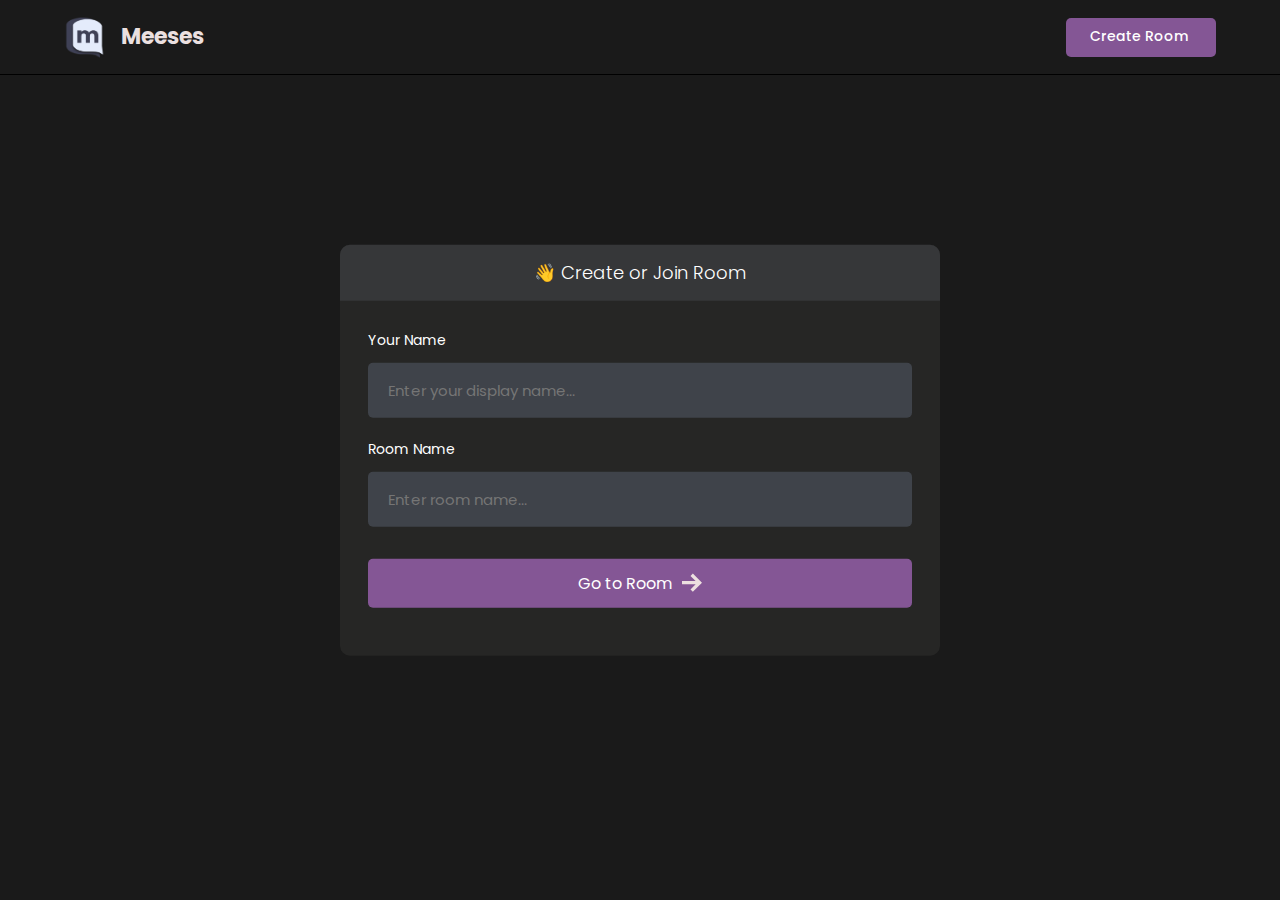
<file: index.html>
<!DOCTYPE html>
<html>
<head>
    <meta charset='utf-8'>
    <meta http-equiv='X-UA-Compatible' content='IE=edge'>
    <title>Room</title>
    <meta name='viewport' content='width=device-width, initial-scale=1'>
    <link rel='stylesheet' type='text/css' media='screen' href='styles/main.css'>
    <link rel='stylesheet' type='text/css' media='screen' href='styles/lobby.css'>
</head>
<body>

    <header id="nav">
       <div class="nav--list">
            <a href="index.html"/>
                <h3 id="logo">
                    <img src="./images/logo.png" alt="Site Logo">
                    <span>Meeses</span>
                </h3>
            </a>
       </div>

        <div id="nav__links">
            <a class="nav__link" id="create__room__btn" href="index.html">
                Create Room
               <svg xmlns="http://www.w3.org/2000/svg" width="24" height="24" fill="#ede0e0" viewBox="0 0 24 24"><path d="M12 0c-6.627 0-12 5.373-12 12s5.373 12 12 12 12-5.373 12-12-5.373-12-12-12zm6 13h-5v5h-2v-5h-5v-2h5v-5h2v5h5v2z"/></svg>
            </a>
        </div>
    </header>

    <main id="room__lobby__container">
        <div id="form__container">
             <div id="form__container__header">
                 <p>👋 Create or Join Room</p>
             </div>
 
 
            <form id="lobby__form">
 
                 <div class="form__field__wrapper">
                     <label>Your Name</label>
                     <input type="text" name="name" required placeholder="Enter your display name..." />
                 </div>
 
                 <div class="form__field__wrapper">
                     <label>Room Name</label>
                     <input type="text" name="room" placeholder="Enter room name..." />
                 </div>
 
                 <div class="form__field__wrapper">
                     <button type="submit">Go to Room 
                         <svg xmlns="http://www.w3.org/2000/svg" width="24" height="24" viewBox="0 0 24 24"><path d="M13.025 1l-2.847 2.828 6.176 6.176h-16.354v3.992h16.354l-6.176 6.176 2.847 2.828 10.975-11z"/></svg>
                    </button>
                 </div>
            </form>
        </div>
     </main>
    
</body>
<script type="text/javascript" src="js/lobby.js"></script>
</html>
</file>
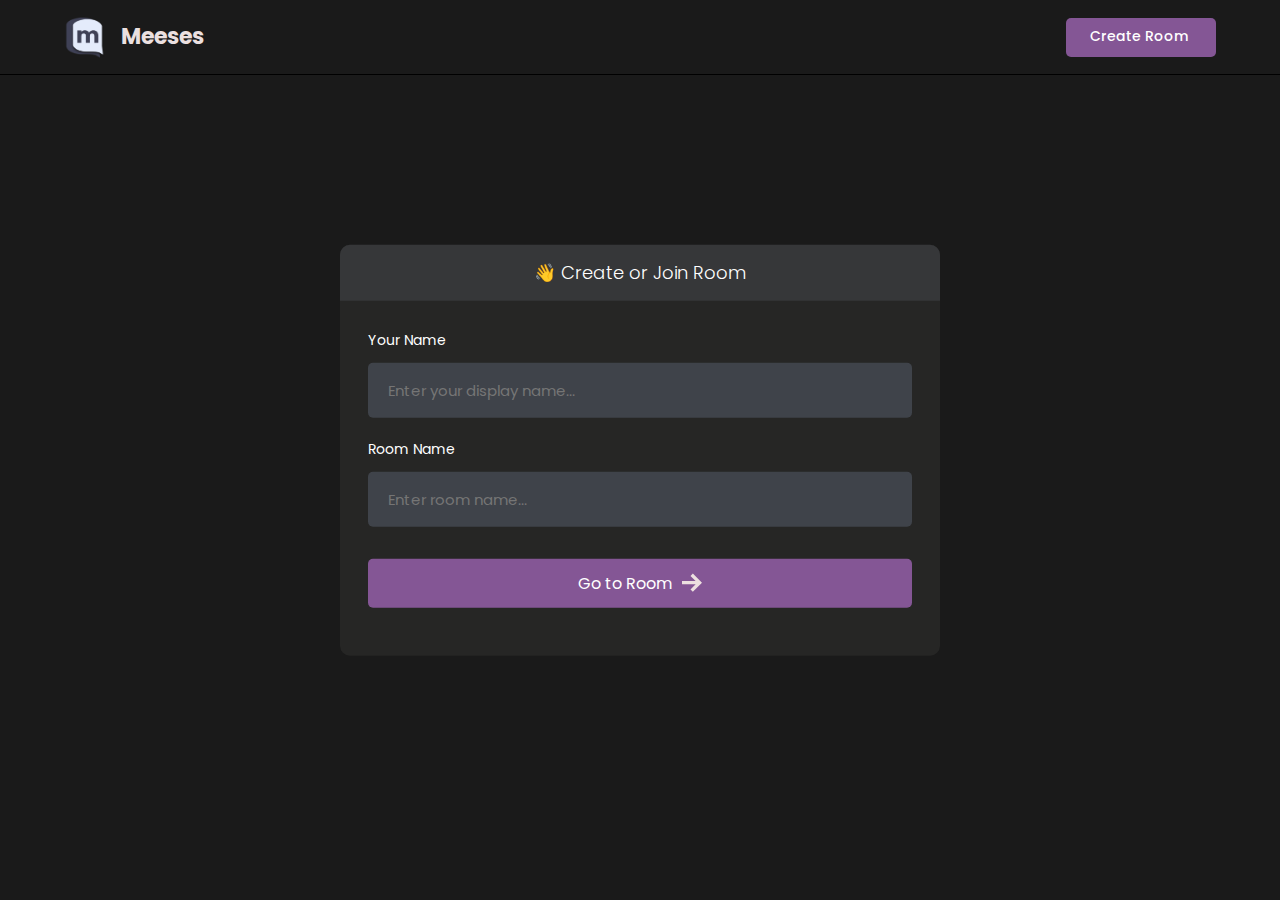
<file: room.html>
<!DOCTYPE html>
<html>
<head>
    <meta charset='utf-8'>
    <meta http-equiv='X-UA-Compatible' content='IE=edge'>
    <title>Room</title>
    <meta name='viewport' content='width=device-width, initial-scale=1'>
    <link rel='stylesheet' type='text/css' media='screen' href='styles/main.css'>

    <link rel='stylesheet' type='text/css' media='screen' href='styles/room.css'>
</head>
<body>

    <header id="nav">
       <div class="nav--list">
            <button id="members__button">
               <svg width="24" height="24" xmlns="http://www.w3.org/2000/svg" fill-rule="evenodd" clip-rule="evenodd"><path d="M24 18v1h-24v-1h24zm0-6v1h-24v-1h24zm0-6v1h-24v-1h24z" fill="#ede0e0"><path d="M24 19h-24v-1h24v1zm0-6h-24v-1h24v1zm0-6h-24v-1h24v1z"/></svg>
            </button>
            <a href="index.html"/>
                <h3 id="logo">
                    <img src="./images/logo.png" alt="Site Logo">
                    <span>Meeses</span>
                </h3>
            </a>
       </div>

        <div id="nav__links">
            <button id="chat__button"><svg width="24" height="24" xmlns="http://www.w3.org/2000/svg" fill-rule="evenodd" fill="#ede0e0" clip-rule="evenodd"><path d="M24 20h-3v4l-5.333-4h-7.667v-4h2v2h6.333l2.667 2v-2h3v-8.001h-2v-2h4v12.001zm-15.667-6l-5.333 4v-4h-3v-14.001l18 .001v14h-9.667zm-6.333-2h3v2l2.667-2h8.333v-10l-14-.001v10.001z"/></svg></button>
            <a class="nav__link" id="create__room__btn" href="index.html">
                Create Room
               <svg xmlns="http://www.w3.org/2000/svg" width="24" height="24" fill="#ede0e0" viewBox="0 0 24 24"><path d="M12 0c-6.627 0-12 5.373-12 12s5.373 12 12 12 12-5.373 12-12-5.373-12-12-12zm6 13h-5v5h-2v-5h-5v-2h5v-5h2v5h5v2z"/></svg>
            </a>
        </div>
    </header>

    <main class="container">
        <div id="room__container">

            <section id="members__container">
                <div id="members__header">
                    <p>Participants</p>
                    <strong id="members__count">0</strong>
                </div>

                <div id="member__list">
                    <!-- <div class="member__wrapper" id="member__1__wrapper">
                        <span class="green__icon"></span>
                        <p class="member_name">Sulammita</p>
                    </div> -->
                </div>
            </section>

            <section id="stream__container">

                <div id="stream__box">
                    
                </div>

                <div id="streams__container">
                    
                </div>

                <div class="stream__actions">
                    <button id="camera-btn" class="active">
                        <svg xmlns="http://www.w3.org/2000/svg" width="24" height="24" viewBox="0 0 24 24"><path d="M5 4h-3v-1h3v1zm10.93 0l.812 1.219c.743 1.115 1.987 1.781 3.328 1.781h1.93v13h-20v-13h3.93c1.341 0 2.585-.666 3.328-1.781l.812-1.219h5.86zm1.07-2h-8l-1.406 2.109c-.371.557-.995.891-1.664.891h-5.93v17h24v-17h-3.93c-.669 0-1.293-.334-1.664-.891l-1.406-2.109zm-11 8c0-.552-.447-1-1-1s-1 .448-1 1 .447 1 1 1 1-.448 1-1zm7 0c1.654 0 3 1.346 3 3s-1.346 3-3 3-3-1.346-3-3 1.346-3 3-3zm0-2c-2.761 0-5 2.239-5 5s2.239 5 5 5 5-2.239 5-5-2.239-5-5-5z"/></svg>
                    </button>
                    <button id="mic-btn" class="active">
                        <svg xmlns="http://www.w3.org/2000/svg" width="24" height="24" viewBox="0 0 24 24"><path d="M12 2c1.103 0 2 .897 2 2v7c0 1.103-.897 2-2 2s-2-.897-2-2v-7c0-1.103.897-2 2-2zm0-2c-2.209 0-4 1.791-4 4v7c0 2.209 1.791 4 4 4s4-1.791 4-4v-7c0-2.209-1.791-4-4-4zm8 9v2c0 4.418-3.582 8-8 8s-8-3.582-8-8v-2h2v2c0 3.309 2.691 6 6 6s6-2.691 6-6v-2h2zm-7 13v-2h-2v2h-4v2h10v-2h-4z"/></svg>
                    </button>
                    <button id="screen-btn">
                        <svg xmlns="http://www.w3.org/2000/svg" width="24" height="24" viewBox="0 0 24 24"><path d="M0 1v17h24v-17h-24zm22 15h-20v-13h20v13zm-6.599 4l2.599 3h-12l2.599-3h6.802z"/></svg>
                    </button>
                    <button id="leave-btn" style="background-color: #FF5050;">
                        <svg xmlns="http://www.w3.org/2000/svg" width="24" height="24" viewBox="0 0 24 24"><path d="M16 10v-5l8 7-8 7v-5h-8v-4h8zm-16-8v20h14v-2h-12v-16h12v-2h-14z"/></svg>
                    </button>
                </div>

                <button id="join-btn">Join Meet</button>

            </section>

            <section id="messages__container">

                <div id="messages">
                    
                </div>

                <form id="message__form">
                    <input type="text" name="message" placeholder="Send a message...." />
                </form>

            </section>
        </div>
    </main>
    
</body>
<script type="text/javascript" src="js/AgoraRTC_N-4.11.0.js"></script>
<script type="text/javascript" src="js/agora-rtm-sdk-1.4.4.js"></script>
<script type="text/javascript" src="js/room.js"></script>
<script type="text/javascript" src="js/helperFuncs.js"></script>
<script type="text/javascript" src="js/controls.js"></script>
<script type="text/javascript" src="js/room_rtm.js"></script>
<script type="text/javascript" src="js/room_rtc.js"></script>
</html>
</file>
<file: styles/main.css>
@import url('https://fonts.googleapis.com/css2?family=Poppins:wght@400;500;600;700;800&display=swap');

* {
  font-family: 'Poppins', sans-serif;
}

/* width */
::-webkit-scrollbar {
  width: 7px;
}

/* Track */
::-webkit-scrollbar-track {
  box-shadow: inset 0 0 5px grey;
  border-radius: 10px;
}

/* Handle */
::-webkit-scrollbar-thumb {
  background: #797a79;
  border-radius: 10px;
}

/* Handle on hover */
::-webkit-scrollbar-thumb:hover {
  background: #845695;
}

body {
  background-color: #1a1a1a;
  color: #fff;

  font-size: 14px;
  padding: 0;
  margin: 0;
  box-sizing: border-box;
}

p,
a {
  font-weight: 300;
}

.avatar__md {
  height: 40px;
  width: 40px;
  object-fit: cover;
  border-radius: 50%;
}

.avatar__sm {
  height: 30px;
  width: 30px;
  object-fit: cover;
  border-radius: 50%;
}

#nav {
  position: fixed;
  top: 0;
  width: 100%;
  box-sizing: border-box;
  display: flex;
  justify-content: space-between;
  align-items: center;
  border-bottom: 1px solid #000000;
  background-color: #1a1a1a;
  text-decoration: none;
  padding: 16px 5%;
  z-index: 999;
}

#logo {
  display: flex;
  align-items: center;
  gap: 16px;
  font-size: 22px;
  font-weight: 700;
  line-height: 0;
  margin: 0;
  color: #ebe0e0;
}

@media (max-width: 640px) {
  #logo span {
    display: none;
  }
}

#logo img {
  height: 42px;
}

#nav a {
  text-decoration: none;
}

#nav__links {
  display: flex;
  align-items: center;
  column-gap: 2em;
}

.nav__link {
  color: #fff;
  text-decoration: none;
  transition: 1s;
  border-bottom: 2px solid transparent;
  transition: all 0.3s ease-in-out;
  padding-bottom: 1px;
}

@media (max-width: 520px) {
  #nav__links {
    column-gap: 3em;
  }
}

.nav__link:hover {
  color: rgb(230, 228, 228);
  text-decoration: none;
  border-color: #845695;
}

#create__room__btn {
  display: block;
  background-color: #845695;
  padding: 8px 24px;
  font-size: 14px;
  font-weight: 500;
  border-radius: 5px;
}

#create__room__btn:hover {
  background-color: #845695;
}

.nav--list {
  display: flex;
  gap: 1rem;
  align-items: center;
}

#members__button,
#chat__button {
  display: none;
  cursor: pointer;
  background: transparent;
  border: none;
}

#members__button:hover svg > path,
#chat__button:hover svg,
.nav__link:hover svg {
  fill: #845695;
}

.nav__link svg {
  width: 0;
  height: 0;
}

@media (max-width: 640px) {
  #members__button {
    display: block;
  }

  .nav__link svg {
    width: 1.5rem;
    height: 1.5rem;
  }
  .nav__link,
  #create__room__btn {
    font-size: 0;
    border: none;
  }

  #create__room__btn {
    padding: 0;
    background-color: transparent;
    border-radius: 50%;
  }

  #create__room__btn:hover {
    background-color: transparent;
  }
}
</file>
<file: styles/lobby.css>
#form__container {
  width: 90%;
  max-width: 600px;
  border-radius: 10px;
  background-color: #262625;
  position: fixed;
  top: 50%;
  left: 50%;
  transform: translate(-50%, -50%);
}

#lobby__form {
  padding: 2em;
}

#form__container__header {
  border-radius: 10px 10px 0 0;
  padding: 10px;
  text-align: center;
  background-color: #363739;
  margin: 0;
  font-size: 18px;
  font-size: 300;
  line-height: 0;
}

.form__field__wrapper {
  width: 100%;
  box-sizing: border-box;
  margin-bottom: 20px;
}

.form__field__wrapper label {
  font-size: 14px;
  line-height: 1.7em;
  margin-bottom: 10px;
  display: block;
}

.form__field__wrapper input {
  box-sizing: border-box;
  color: #fff;
  width: 100%;
  margin: 0;
  border: none;
  border-radius: 5px;
  padding: 16px 20px;
  font-size: 15px;
  background-color: #3f434a;
}

.form__field__wrapper button[type='submit'] {
  margin-top: 32px;
  cursor: pointer;
  background-color: #845695;
  border: none;
  color: #fff;
  font-size: 16px;
  width: 100%;
  display: flex;
  align-items: center;
  justify-content: center;
  padding: 12px;
  border-radius: 5px;
  gap: 10px;
}

.form__field__wrapper button[type='submit'] svg {
  fill: #ede0e0;
  width: 20px;
}

#avatar__selection {
  margin-reight: 10px;
  display: flex;
  gap: 1em;
}

.avatar__option {
  height: 50px;
  width: 50px;
  border-radius: 50%;
  cursor: pointer;
  transition: 0.3s;
  border: 2px solid #797a79;
}

.avatar__option__selected {
  border: 3px solid #845695;
}
</file>
<file: styles/room.css>
.container {
  margin-top: 74px;
  height: clac(100vh - 74px);
  width: 100%;
  position: relative;
}

#room__container {
  position: relative;
  display: flex;
  gap: 3rem;
}

#members__container {
  background-color: #262625;
  border-right: 1px solid #797a79;
  overflow-y: auto;
  width: 90%;
  max-width: 250px;
  position: fixed;
  height: 100%;
  z-index: 999;
}

#members__count {
  background-color: #1d1d1c;
  padding: 7px 15px;
  font-size: 14px;
  font-weight: 600;
  border-radius: 5px;
}

#members__header {
  display: flex;
  justify-content: space-around;
  align-items: center;
  padding: 0 1rem;
  position: fixed;
  font-size: 18px;
  background-color: #323143;
  width: 218px;
}

#member__list {
  display: flex;
  flex-direction: column;
  gap: 1rem;
  padding-top: 5rem;
  padding-bottom: 6.5rem;
}

.members__list::-webkit-scrollbar {
  height: 14px;
}

.member__wrapper {
  display: flex;
  align-items: center;
  column-gap: 10px;
  padding-left: 1em;
}

.green__icon {
  display: block;
  height: 8px;
  width: 8px;
  border-radius: 50%;
  background-color: #2aca3e;
}

.member_name {
  font-size: 14px;
  line-height: 0;
}

#messages__container {
  height: calc(100vh - 85px);
  background-color: #262625;
  right: 0;
  position: absolute;
  width: 100%;
  max-width: 25rem;
  overflow-y: auto;
  border-left: 1px solid #111;
}

#messages {
  width: 100%;
  height: 100%;
  overflow-y: auto;
}

.message__wrapper:last-child {
  margin-bottom: 6.5rem;
}

.message__wrapper {
  display: flex;
  gap: 10px;
  margin: 1em;
}

.message__body {
  background-color: #363739;
  border-radius: 10px;
  padding: 10px 15px;
  width: fit-content;
  max-width: 900px;
}

.message__body strong {
  font-weight: 600;
  color: #ede0e0;
}

.message__body__bot {
  padding: 0 20px;
  max-width: 900px;
  color: #bdbdbd;
}

.message__author {
  margin-right: 10px;
  color: #2aca3e !important;
}

.message__author__bot {
  margin-right: 10px;
  color: #a52aca !important;
}

.message__text {
  margin: 0;
}

#message__form {
  width: 23.2rem;
  position: fixed;
  bottom: 0;
  display: block;
  background-color: #1a1a1a;
  padding: 1em;
}

#message__form input {
  color: #fff;
  width: 100%;
  border: none;
  border-radius: 5px;
  padding: 18px;
  font-size: 14px;
  box-sizing: border-box;
  background-color: #3f434a;
}

#message__form input:focus {
  outline: none;
}

#message__form input::placeholder {
  color: #707575;
}

#stream__container {
  justify-self: center;
  width: calc(100% - 40.7rem);
  position: fixed;
  left: 15.7rem;
  top: clac(100vh - 72px);
  overflow-y: auto;
  height: 100%;
}

#stream__box {
  background-color: #3f434a;
  height: 70vh;
  display: none;
  position: relative;
}

#stream__box .video__container {
  border: 2px solid #000;
  border-radius: 0;
  width: 100% !important;
  height: 100% !important;

  background-size: 200px;
}

#stream__box video {
  border-radius: 0;
}

#streams__container {
  display: flex;
  flex-wrap: wrap;
  gap: 2em;
  justify-content: center;
  align-items: center;
  margin-top: 25px;
  margin-bottom: 225px;
}

.video__container {
  display: flex;
  justify-content: center;
  align-items: center;
  border: 2px solid #b366f9;
  border-radius: 50%;
  cursor: pointer;
  overflow: hidden;
  height: 250px;
  width: 250px;

  background-image: url("/images/logo.png");
  background-repeat: no-repeat;
  background-position: center;
  background-size: 75px;
}

.video-player {
  height: 100%;
  width: 100%;
}

.video-player video {
  border-radius: 50%;
}

@media (max-width: 1400px) {
  .video__container {
    height: 200px;
    width: 200px;
  }
}

@media (max-width: 1200px) {
  #members__container {
    display: none;
  }

  #members__button {
    display: block;
  }

  #stream__container {
    width: calc(100% - 25rem);
    left: 0;
  }
}

@media (max-width: 980px) {
  #stream__container {
    width: calc(100% - 20rem);
    left: 0;
  }
  #messages__container {
    max-width: 20rem;
  }

  #message__form {
    width: 18.2rem;
  }
}

@media (max-width: 768px) {
  #stream__container {
    width: 100%;
  }

  .video__container {
    height: 100px;
    width: 100px;
  }

  #messages__container {
    display: none;
  }

  #chat__button {
    display: block;
  }
}

.stream__focus {
  width: 100%;
  height: 100%;
}

.stream__focus iframe {
  width: 100%;
  height: 100%;
}

.stream__actions {
  position: fixed;
  bottom: 1rem;
  border-radius: 8px;
  background-color: #1a1a1a60;
  padding: 1rem;
  left: 45%;
  display: none;
  gap: 1rem;
  transform: translateX(-50%);
}

.stream__actions a,
.stream__actions button {
  cursor: pointer;
  background-color: #262625;
  color: #fff;
  border: none;
  display: flex;
  align-items: center;
  justify-content: center;
  padding: 0.5rem 1rem;
  border-radius: 5px;
  transition: all 0.2s ease-in-out;
}

.stream__actions a svg,
.stream__actions button svg {
  width: 1.5rem;
  height: 1.5rem;
  fill: #ede0e0;
}

.stream__actions a.active,
.stream__actions button.active,
.stream__actions a:hover,
.stream__actions button:hover {
  background-color: #845695;
}

#join-btn {
  background-color: #845695;
  font-size: 18px;
  padding: 16px 50px;
  border: none;
  color: #fff;

  position: fixed;
  bottom: 1.5rem;
  border-radius: 8px;
  left: 50%;
  transform: translateX(-50%);
  cursor: pointer;
}
</file>
